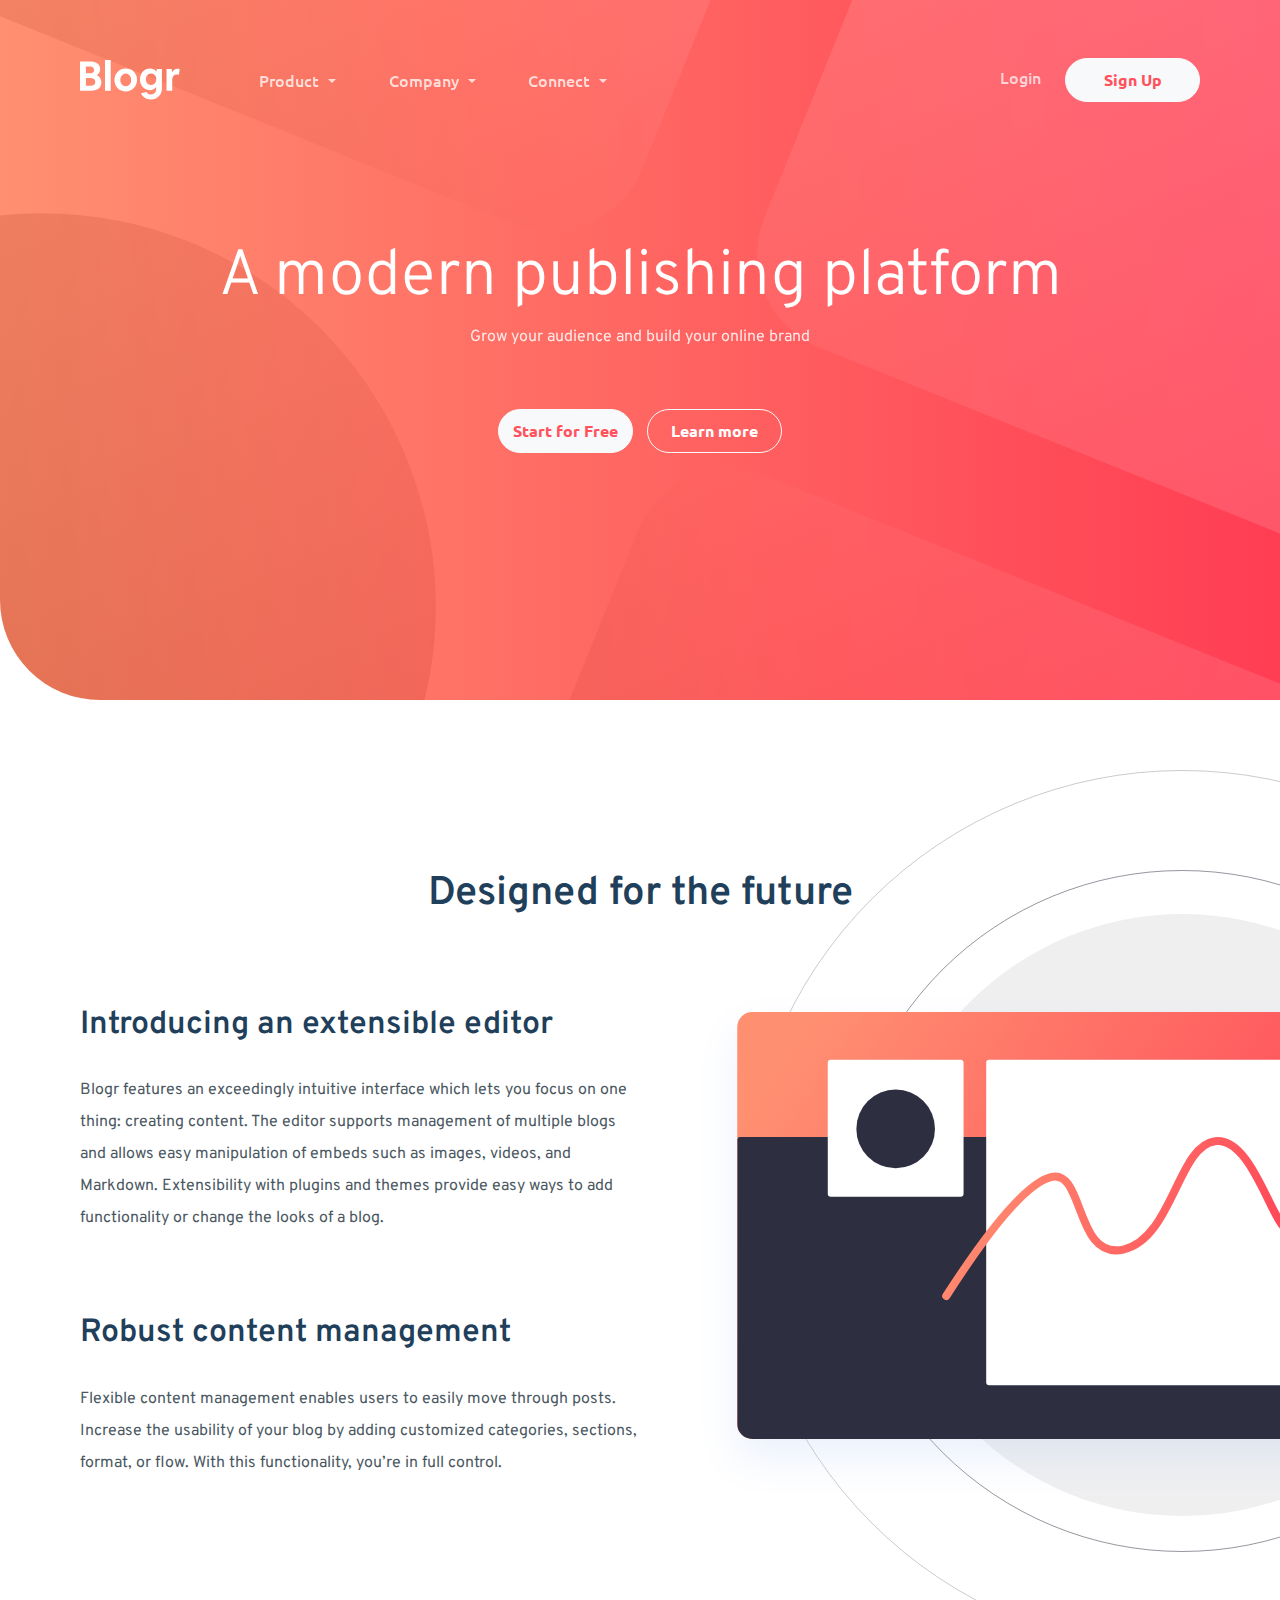
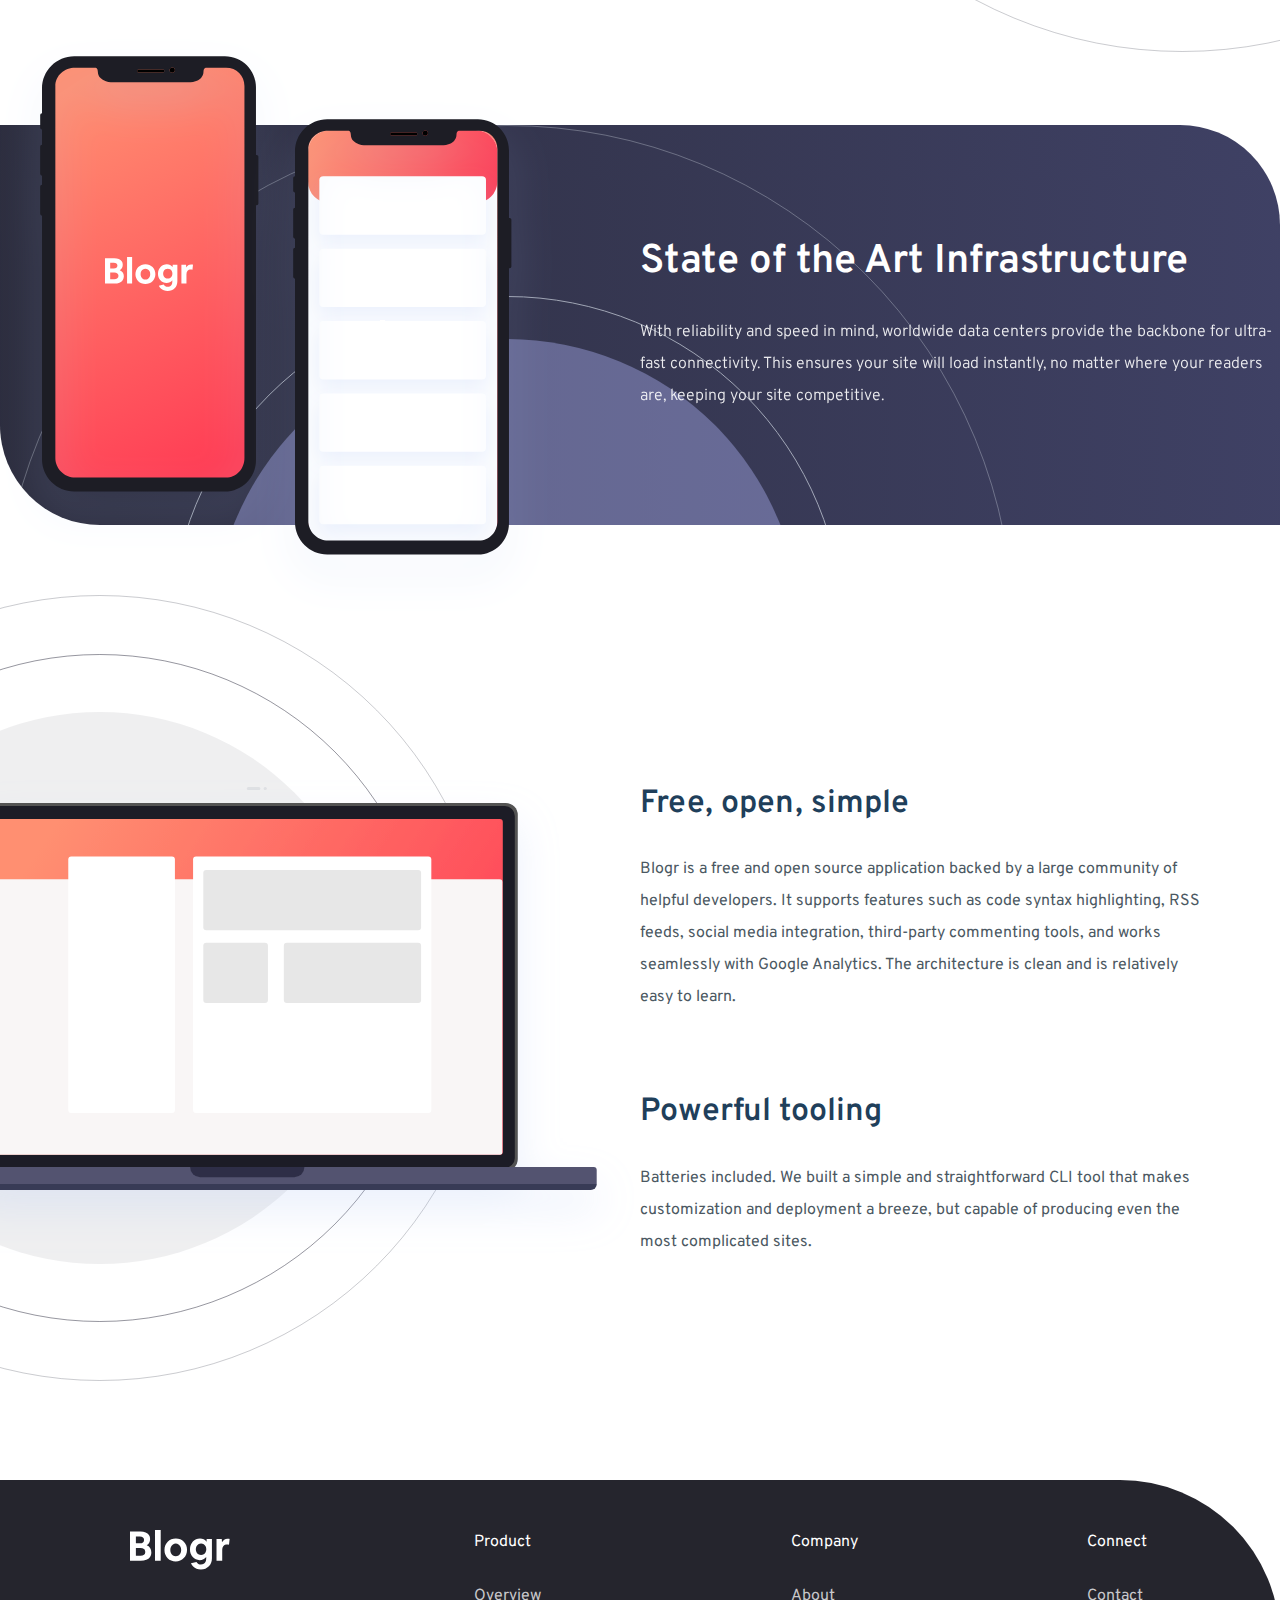
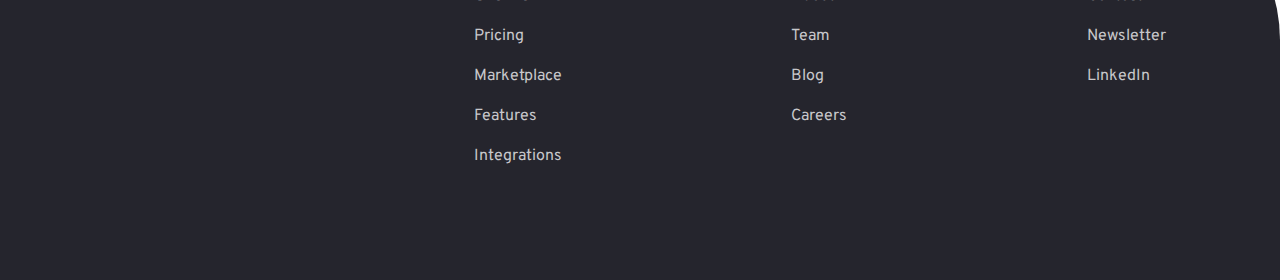
<file: index.html>
<!DOCTYPE html>
<html lang="en">
  <head>
    <meta charset="UTF-8" />
    <meta http-equiv="X-UA-Compatible" content="IE=edge" />
    <meta
      name="viewport"
      content="width=device-width, initial-scale=1, shrink-to-fit=no, minimum-scale=1.0"
    />
    <title>Welcome to Blogr!</title>
    <link rel="icon" type="image/x-icon" href="/assets/favicon-32x32.png" />
    <link
      rel="stylesheet"
      href="https://cdn.jsdelivr.net/npm/bootstrap@4.0.0/dist/css/bootstrap.min.css"
      integrity="sha384-Gn5384xqQ1aoWXA+058RXPxPg6fy4IWvTNh0E263XmFcJlSAwiGgFAW/dAiS6JXm"
      crossorigin="anonymous"
    />
    <link rel="stylesheet" href="./SCSS/style.css" type="text/css">
  </head>
  <body>
    <section class="landing" alt="landing">
      <nav>
        <a href="#">
          <img
            class="logo"
            src="./assets/logo.svg"
            srcset="./assets/logo.svg"
            width="100"
          />
        </a>
        <div class="nav__nologo" id="toggle">
          <div class="nav__left">
            <div class="dropdown__links">
              <div class="btn-group">
                <button
                  type="button"
                  class="btn dropdown-toggle nav__link"
                  data-toggle="dropdown"
                  aria-haspopup="true"
                  aria-expanded="false"
                >
                  Product
                </button>
                <div class="dropdown-menu">
                  <a class="dropdown-item" href="#">Overview</a>
                  <a class="dropdown-item" href="#">Pricing</a>
                  <a class="dropdown-item" href="#">Marketplace</a>
                  <a class="dropdown-item" href="#">Features</a>
                  <a class="dropdown-item" href="#">Integrations</a>
                </div>
              </div>
              <div class="btn-group">
                <button
                  type="button"
                  class="btn dropdown-toggle nav__link"
                  data-toggle="dropdown"
                  aria-haspopup="true"
                  aria-expanded="false"
                >
                  Company
                </button>
                <div class="dropdown-menu">
                  <a class="dropdown-item" href="#">About</a>
                  <a class="dropdown-item" href="#">Team</a>
                  <a class="dropdown-item" href="#">Blog</a>
                  <a class="dropdown-item" href="#">Careers</a>
                </div>
              </div>
              <div class="btn-group">
                <button
                  type="button"
                  class="btn dropdown-toggle nav__link"
                  data-toggle="dropdown"
                  aria-haspopup="true"
                  aria-expanded="false"
                >
                  Connect
                </button>
                <div class="dropdown-menu">
                  <a class="dropdown-item" href="#">Contact</a>
                  <a class="dropdown-item" href="#">Newsletter</a>
                  <a class="dropdown-item" href="#">LinkedIn</a>
                </div>
              </div>
            </div>
          </div>
          <div class="nav__right">
            <a href="#" class="login">Login</a>
            <a href="#" class="signup"
              ><button type="button" class="btn btn-light signup_btn">
                Sign Up
              </button></a
            >
          </div>
        </div>
        <div class="hamburger-menu" id="hamburger">
          <img
            class="show"
            id="hamburger_icon"
            src="./assets/icon-hamburger.svg"
            alt="hamburger-menu"
            srcset="./assets/icon-hamburger.svg"
          />
          <img
            class="hide"
            id="x_icon"
            src="./assets/x-icon.svg"
            alt="close-hamburger-menu"
            srcset="./assets/x-icon.svg"
          />
        </div>
      </nav>
      <div class="landing__container">
        <h1>A modern publishing platform</h1>
        <p>Grow your audience and build your online brand</p>
        <div class="landing__btns">
          <a href="#" class="start"
            ><button type="button" class="btn-light btn">
              Start for Free
            </button></a
          >
          <a href="#" class="learn"
            ><button type="button" class="learn__btn btn btn-light">
              Learn more
            </button></a
          >
        </div>
      </div>
    </section>
    <section class="about about1" alt="about1">
      <h1 class="heading">Designed for the future</h1>
      <img
        class="bg__editor desktop"
        src="./assets/illustration-editor-desktop.svg"
        alt="editor-image"
        srcset="./assets/illustration-editor-desktop.svg"
      />
      <img
        class="bg__editor mobile"
        src="./assets/illustration-editor-mobile.svg"
        alt="editor-image"
        srcset="./assets/illustration-editor-mobile.svg"
      />
      <div class="copy__container">
        <h2 class="h2__heading">Introducing an extensible editor</h2>
        <p class="body__copy">
          Blogr features an exceedingly intuitive interface which lets you focus
          on one thing: creating content. The editor supports management of
          multiple blogs and allows easy manipulation of embeds such as images,
          videos, and Markdown. Extensibility with plugins and themes provide
          easy ways to add functionality or change the looks of a blog.
        </p>
        <h2 class="h2__heading">Robust content management</h2>
        <p class="body__copy">
          Flexible content management enables users to easily move through
          posts. Increase the usability of your blog by adding customized
          categories, sections, format, or flow. With this functionality, you’re
          in full control.
        </p>
      </div>
    </section>
    <section class="about2" alt="about2">
      <div class="section2__container">
        <img
          class="bg__phones"
          src="./assets/illustration-phones.svg"
          alt="phones-picture"
          srcset="./assets/illustration-phones.svg"
        />
        <div class="copy__container">
          <h1 class="heading">State of the Art Infrastructure</h1>
          <p class="body__copy">
            With reliability and speed in mind, worldwide data centers provide
            the backbone for ultra-fast connectivity. This ensures your site
            will load instantly, no matter where your readers are, keeping your
            site competitive.
          </p>
        </div>
      </div>
    </section>
    <section class="about about3" alt="about3">
      <img
        class="bg__laptop desktop"
        src="./assets/illustration-laptop-desktop.svg"
        alt="laptop-image"
        srcset="./assets/illustration-laptop-desktop.svg"
      />
      <img
        class="bg__laptop mobile"
        src="./assets/illustration-laptop-mobile.svg"
        alt="laptop-image"
        srcset="./assets/illustration-laptop-mobile.svg"
      />
      <div class="copy__container">
        <h2 class="h2__heading">Free, open, simple</h2>
        <p class="body__copy">
          Blogr is a free and open source application backed by a large
          community of helpful developers. It supports features such as code
          syntax highlighting, RSS feeds, social media integration, third-party
          commenting tools, and works seamlessly with Google Analytics. The
          architecture is clean and is relatively easy to learn.
        </p>
        <h2 class="h2__heading">Powerful tooling</h2>
        <p class="body__copy">
          Batteries included. We built a simple and straightforward CLI tool
          that makes customization and deployment a breeze, but capable of
          producing even the most complicated sites.
        </p>
      </div>
    </section>
    <footer>
      <div class="four-vertical">
        <a href="#">
          <img
            class="logo"
            src="./assets/logo.svg"
            srcset="./assets/logo.svg"
            width="100"
          />
        </a>
        <div class="row">
          <p class="first-el">Product</p>
          <p>Overview</p>
          <p>Pricing</p>
          <p>Marketplace</p>
          <p>Features</p>
          <p>Integrations</p>
        </div>
        <div class="row">
          <p class="first-el">Company</p>
          <p>About</p>
          <p>Team</p>
          <p>Blog</p>
          <p>Careers</p>
        </div>
        <div class="row">
          <p class="first-el">Connect</p>
          <p>Contact</p>
          <p>Newsletter</p>
          <p>LinkedIn</p>
        </div>
      </div>
    </footer>
    <!-- SCRIPTS -->
    <script
      src="https://code.jquery.com/jquery-3.2.1.slim.min.js"
      integrity="sha384-KJ3o2DKtIkvYIK3UENzmM7KCkRr/rE9/Qpg6aAZGJwFDMVNA/GpGFF93hXpG5KkN"
      crossorigin="anonymous"
    ></script>
    <script
      src="https://cdn.jsdelivr.net/npm/popper.js@1.12.9/dist/umd/popper.min.js"
      integrity="sha384-ApNbgh9B+Y1QKtv3Rn7W3mgPxhU9K/ScQsAP7hUibX39j7fakFPskvXusvfa0b4Q"
      crossorigin="anonymous"
    ></script>
    <script
      src="https://cdn.jsdelivr.net/npm/bootstrap@4.0.0/dist/js/bootstrap.min.js"
      integrity="sha384-JZR6Spejh4U02d8jOt6vLEHfe/JQGiRRSQQxSfFWpi1MquVdAyjUar5+76PVCmYl"
      crossorigin="anonymous"
    ></script>
    <script src="main.js"></script>
  </body>
</html>
</file>
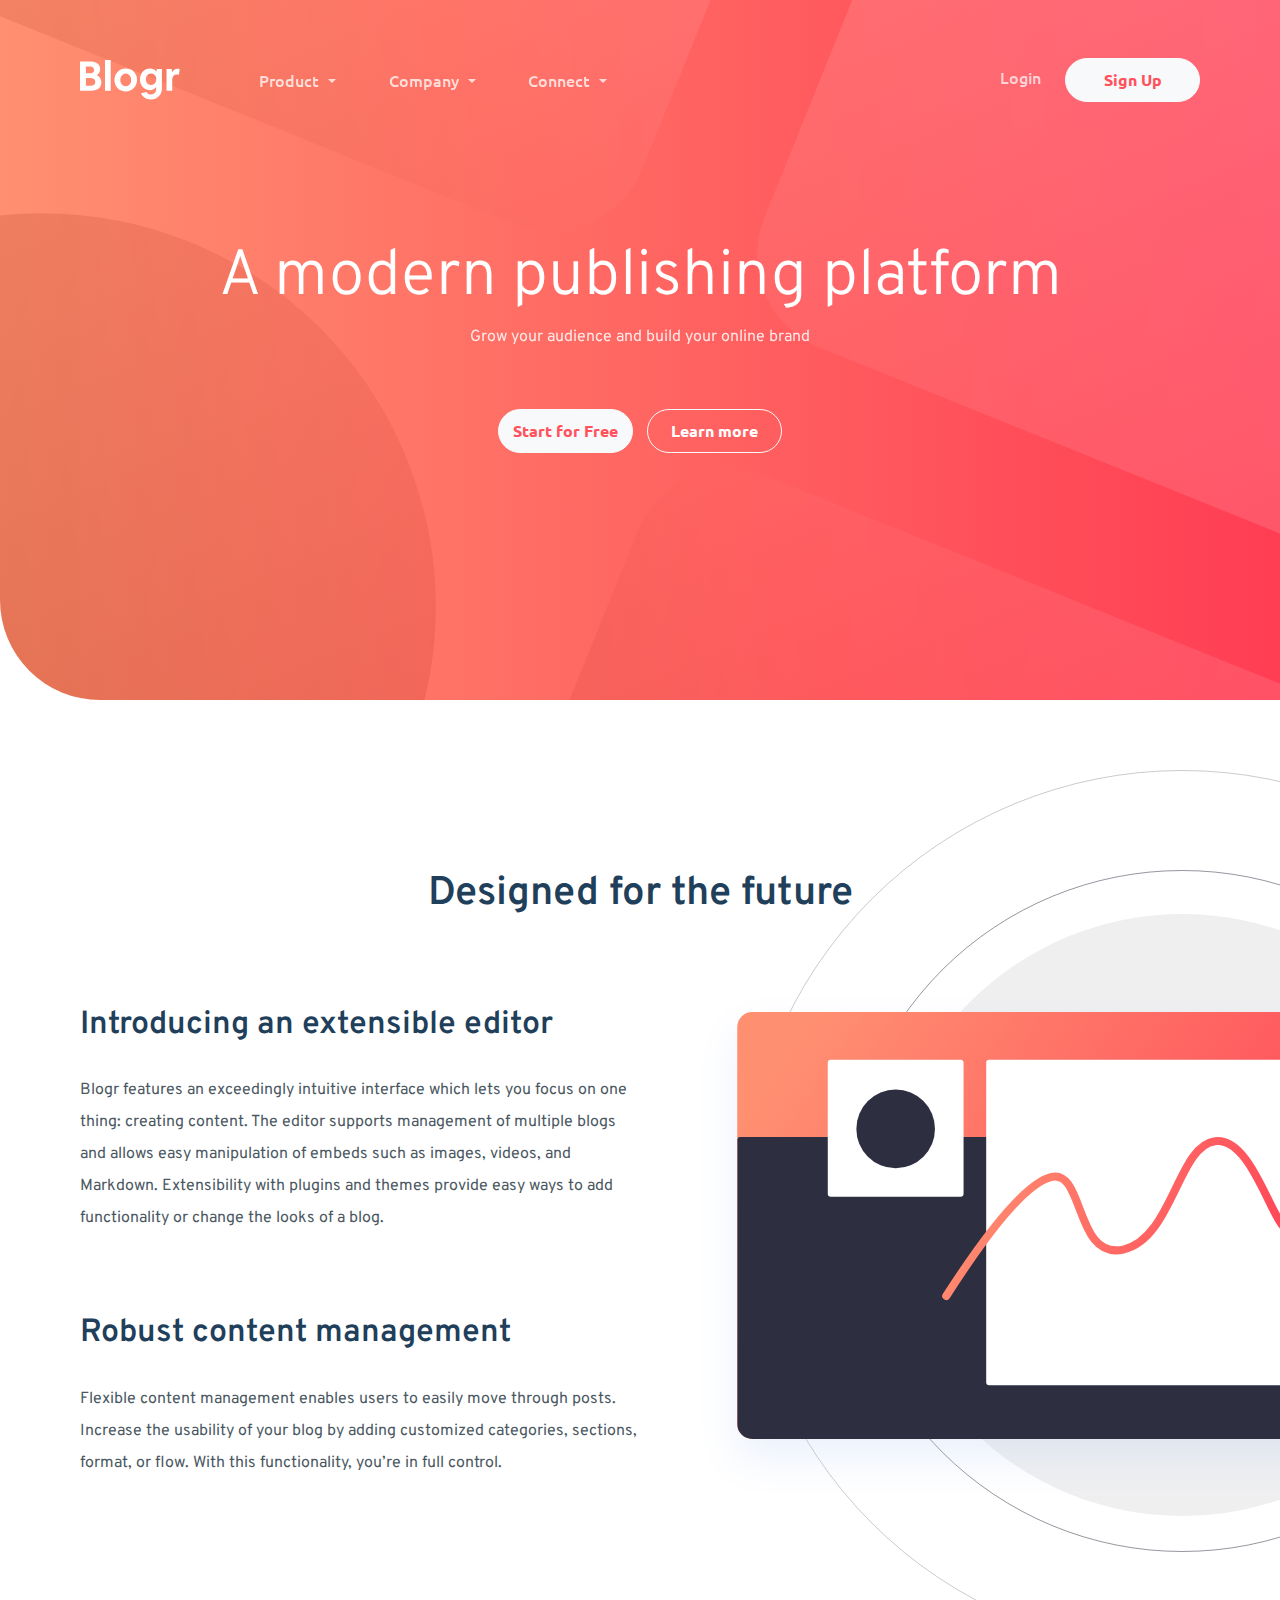
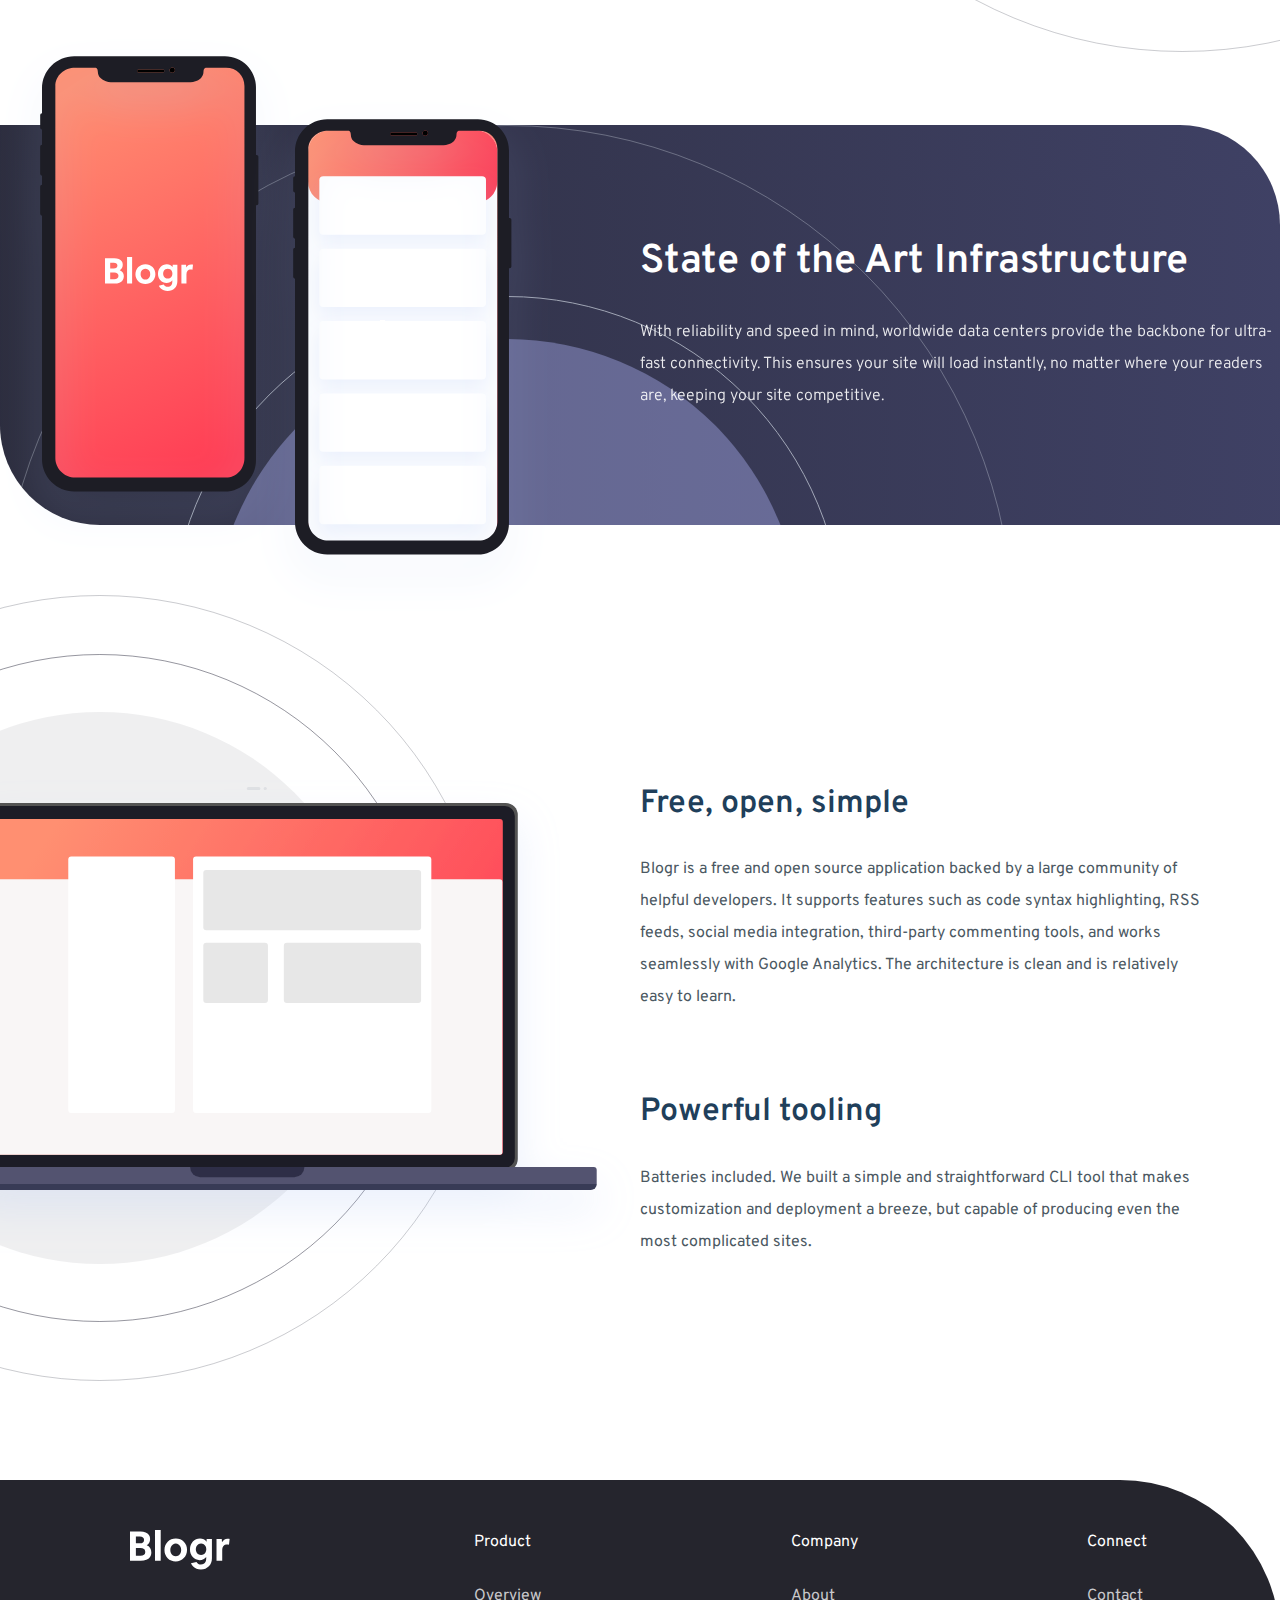
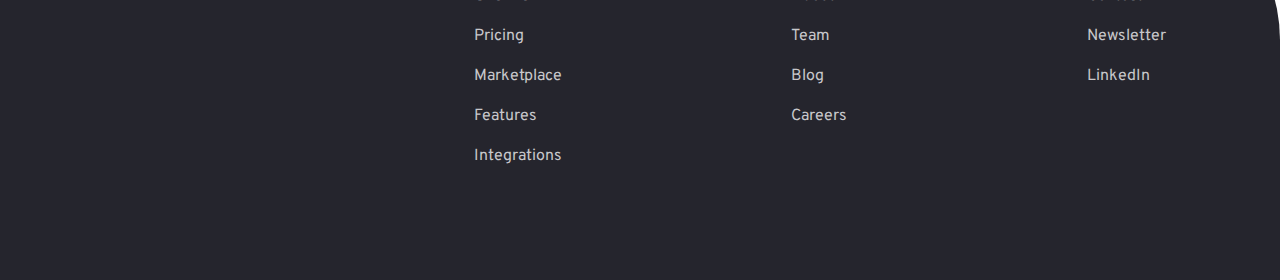
<file: blogr.html>
<!DOCTYPE html>
<html lang="en">
  <head>
    <meta charset="UTF-8" />
    <meta http-equiv="X-UA-Compatible" content="IE=edge" />
    <meta
      name="viewport"
      content="width=device-width, initial-scale=1, shrink-to-fit=no, minimum-scale=1.0"
    />
    <title>Welcome to Blogr!</title>
    <link rel="icon" type="image/x-icon" href="/assets/favicon-32x32.png" />
    <link
      rel="stylesheet"
      href="https://cdn.jsdelivr.net/npm/bootstrap@4.0.0/dist/css/bootstrap.min.css"
      integrity="sha384-Gn5384xqQ1aoWXA+058RXPxPg6fy4IWvTNh0E263XmFcJlSAwiGgFAW/dAiS6JXm"
      crossorigin="anonymous"
    />
    <link rel="stylesheet" href="./SCSS/style.css" type="text/css">
  </head>
  <body>
    <section class="landing" alt="landing">
      <nav>
        <a href="#">
          <img
            class="logo"
            src="./assets/logo.svg"
            srcset="./assets/logo.svg"
            width="100"
          />
        </a>
        <div class="nav__nologo" id="toggle">
          <div class="nav__left">
            <div class="dropdown__links">
              <div class="btn-group">
                <button
                  type="button"
                  class="btn dropdown-toggle nav__link"
                  data-toggle="dropdown"
                  aria-haspopup="true"
                  aria-expanded="false"
                >
                  Product
                </button>
                <div class="dropdown-menu">
                  <a class="dropdown-item" href="#">Overview</a>
                  <a class="dropdown-item" href="#">Pricing</a>
                  <a class="dropdown-item" href="#">Marketplace</a>
                  <a class="dropdown-item" href="#">Features</a>
                  <a class="dropdown-item" href="#">Integrations</a>
                </div>
              </div>
              <div class="btn-group">
                <button
                  type="button"
                  class="btn dropdown-toggle nav__link"
                  data-toggle="dropdown"
                  aria-haspopup="true"
                  aria-expanded="false"
                >
                  Company
                </button>
                <div class="dropdown-menu">
                  <a class="dropdown-item" href="#">About</a>
                  <a class="dropdown-item" href="#">Team</a>
                  <a class="dropdown-item" href="#">Blog</a>
                  <a class="dropdown-item" href="#">Careers</a>
                </div>
              </div>
              <div class="btn-group">
                <button
                  type="button"
                  class="btn dropdown-toggle nav__link"
                  data-toggle="dropdown"
                  aria-haspopup="true"
                  aria-expanded="false"
                >
                  Connect
                </button>
                <div class="dropdown-menu">
                  <a class="dropdown-item" href="#">Contact</a>
                  <a class="dropdown-item" href="#">Newsletter</a>
                  <a class="dropdown-item" href="#">LinkedIn</a>
                </div>
              </div>
            </div>
          </div>
          <div class="nav__right">
            <a href="#" class="login">Login</a>
            <a href="#" class="signup"
              ><button type="button" class="btn btn-light signup_btn">
                Sign Up
              </button></a
            >
          </div>
        </div>
        <div class="hamburger-menu" id="hamburger">
          <img
            class="show"
            id="hamburger_icon"
            src="./assets/icon-hamburger.svg"
            alt="hamburger-menu"
            srcset="./assets/icon-hamburger.svg"
          />
          <img
            class="hide"
            id="x_icon"
            src="./assets/x-icon.svg"
            alt="close-hamburger-menu"
            srcset="./assets/x-icon.svg"
          />
        </div>
      </nav>
      <div class="landing__container">
        <h1>A modern publishing platform</h1>
        <p>Grow your audience and build your online brand</p>
        <div class="landing__btns">
          <a href="#" class="start"
            ><button type="button" class="btn-light btn">
              Start for Free
            </button></a
          >
          <a href="#" class="learn"
            ><button type="button" class="learn__btn btn btn-light">
              Learn more
            </button></a
          >
        </div>
      </div>
    </section>
    <section class="about about1" alt="about1">
      <h1 class="heading">Designed for the future</h1>
      <img
        class="bg__editor desktop"
        src="./assets/illustration-editor-desktop.svg"
        alt="editor-image"
        srcset="./assets/illustration-editor-desktop.svg"
      />
      <img
        class="bg__editor mobile"
        src="./assets/illustration-editor-mobile.svg"
        alt="editor-image"
        srcset="./assets/illustration-editor-mobile.svg"
      />
      <div class="copy__container">
        <h2 class="h2__heading">Introducing an extensible editor</h2>
        <p class="body__copy">
          Blogr features an exceedingly intuitive interface which lets you focus
          on one thing: creating content. The editor supports management of
          multiple blogs and allows easy manipulation of embeds such as images,
          videos, and Markdown. Extensibility with plugins and themes provide
          easy ways to add functionality or change the looks of a blog.
        </p>
        <h2 class="h2__heading">Robust content management</h2>
        <p class="body__copy">
          Flexible content management enables users to easily move through
          posts. Increase the usability of your blog by adding customized
          categories, sections, format, or flow. With this functionality, you’re
          in full control.
        </p>
      </div>
    </section>
    <section class="about2" alt="about2">
      <div class="section2__container">
        <!-- <div class="hide-overflow"></div> -->
        <img
          class="bg__phones"
          src="./assets/illustration-phones.svg"
          alt="phones-picture"
          srcset="./assets/illustration-phones.svg"
        />
        <div class="copy__container">
          <h1 class="heading">State of the Art Infrastructure</h1>
          <p class="body__copy">
            With reliability and speed in mind, worldwide data centers provide
            the backbone for ultra-fast connectivity. This ensures your site
            will load instantly, no matter where your readers are, keeping your
            site competitive.
          </p>
        </div>
      </div>
    </section>
    <section class="about about3" alt="about3">
      <img
        class="bg__laptop desktop"
        src="./assets/illustration-laptop-desktop.svg"
        alt="laptop-image"
        srcset="./assets/illustration-laptop-desktop.svg"
      />
      <img
        class="bg__laptop mobile"
        src="./assets/illustration-laptop-mobile.svg"
        alt="laptop-image"
        srcset="./assets/illustration-laptop-mobile.svg"
      />
      <div class="copy__container">
        <h2 class="h2__heading">Free, open, simple</h2>
        <p class="body__copy">
          Blogr is a free and open source application backed by a large
          community of helpful developers. It supports features such as code
          syntax highlighting, RSS feeds, social media integration, third-party
          commenting tools, and works seamlessly with Google Analytics. The
          architecture is clean and is relatively easy to learn.
        </p>
        <h2 class="h2__heading">Powerful tooling</h2>
        <p class="body__copy">
          Batteries included. We built a simple and straightforward CLI tool
          that makes customization and deployment a breeze, but capable of
          producing even the most complicated sites.
        </p>
      </div>
    </section>
    <footer>
      <div class="four-vertical">
        <a href="#">
          <img
            class="logo"
            src="./assets/logo.svg"
            srcset="./assets/logo.svg"
            width="100"
          />
        </a>
        <div class="row">
          <p class="first-el">Product</p>
          <p>Overview</p>
          <p>Pricing</p>
          <p>Marketplace</p>
          <p>Features</p>
          <p>Integrations</p>
        </div>
        <div class="row">
          <p class="first-el">Company</p>
          <p>About</p>
          <p>Team</p>
          <p>Blog</p>
          <p>Careers</p>
        </div>
        <div class="row">
          <p class="first-el">Connect</p>
          <p>Contact</p>
          <p>Newsletter</p>
          <p>LinkedIn</p>
        </div>
      </div>
    </footer>
    <!-- SCRIPTS -->
    <script
      src="https://code.jquery.com/jquery-3.2.1.slim.min.js"
      integrity="sha384-KJ3o2DKtIkvYIK3UENzmM7KCkRr/rE9/Qpg6aAZGJwFDMVNA/GpGFF93hXpG5KkN"
      crossorigin="anonymous"
    ></script>
    <script
      src="https://cdn.jsdelivr.net/npm/popper.js@1.12.9/dist/umd/popper.min.js"
      integrity="sha384-ApNbgh9B+Y1QKtv3Rn7W3mgPxhU9K/ScQsAP7hUibX39j7fakFPskvXusvfa0b4Q"
      crossorigin="anonymous"
    ></script>
    <script
      src="https://cdn.jsdelivr.net/npm/bootstrap@4.0.0/dist/js/bootstrap.min.js"
      integrity="sha384-JZR6Spejh4U02d8jOt6vLEHfe/JQGiRRSQQxSfFWpi1MquVdAyjUar5+76PVCmYl"
      crossorigin="anonymous"
    ></script>
    <script src="main.js"></script>
  </body>
</html>
</file>
<file: SCSS/style.css>
@import url("https://fonts.googleapis.com/css2?family=Overpass:wght@300;600&display=swap");
@import url("https://fonts.googleapis.com/css2?family=Ubuntu:wght@400;500;700&display=swap");
::-webkit-scrollbar {
  width: 8px;
}

::-webkit-scrollbar-track {
  background: linear-gradient(to bottom, hsl(0deg, 0%, 75%), hsl(0deg, 0%, 90%));
}

::-webkit-scrollbar-thumb {
  background: hsl(356deg, 100%, 66%);
}

* {
  margin: 0;
  padding: 0;
  box-sizing: border-box;
}

body {
  font-family: "Overpass";
  overflow-x: hidden;
}

.hide {
  display: none !important;
}

.show {
  display: block;
}

.landing {
  background: linear-gradient(to right, hsl(13deg, 100%, 72%), hsl(353deg, 100%, 62%)), url("../assets/bg-pattern-intro-desktop.svg");
  background-blend-mode: color;
  height: 700px;
  width: 100vw;
  background-position: center;
  border-radius: 0 0 0 100px;
}

nav {
  height: 50px;
  display: flex;
  align-items: center;
  max-width: 1440px;
  margin: 0 auto;
  padding: 80px 80px;
  font-family: "Ubuntu";
  font-weight: 500;
}

.nav__nologo {
  display: flex;
  justify-content: space-between;
  width: 100%;
}

.nav__left {
  display: flex;
  align-items: center;
}
.nav__left .dropdown__links {
  color: hsl(0deg, 0%, 100%);
  margin-left: 50px;
  display: flex;
  width: 300px;
  justify-content: space-between;
}
.nav__left .dropdown__links .btn {
  background: none;
  color: hsl(0deg, 0%, 100%);
  opacity: 75%;
  -webkit-text-decoration: underline solid 1.5px rgba(255, 255, 255, 0);
          text-decoration: underline solid 1.5px rgba(255, 255, 255, 0);
  font-weight: 500;
  transition: all ease-in-out 0.25s;
  border: none;
}
.nav__left .dropdown__links .btn:hover {
  opacity: 100%;
  -webkit-text-decoration: underline solid 1.5px rgb(255, 255, 255);
          text-decoration: underline solid 1.5px rgb(255, 255, 255);
}
.nav__left .dropdown__links .btn:focus, .nav__left .dropdown__links .btn:active {
  outline: none !important;
  box-shadow: none;
}

.dropdown-menu {
  padding: 30px 0;
}
.dropdown-menu .dropdown-item {
  font-weight: 500;
}
.dropdown-menu .dropdown-item:hover {
  font-weight: 600;
}
.dropdown-menu .dropdown-item:active {
  background: none;
}

.nav__right .login {
  margin-right: 20px;
  color: hsl(0deg, 0%, 100%);
  opacity: 70%;
  text-decoration: none;
  transition: opacity 0.35s;
}
.nav__right .login:hover {
  opacity: 100%;
}

.hamburger-menu {
  display: none;
}

#x_icon {
  fill: hsl(0deg, 0%, 100%) !important;
  color: hsl(0deg, 0%, 100%) !important;
}

.btn {
  border-radius: 10rem;
  padding: 9px 0;
  width: 135px;
  color: hsl(356deg, 100%, 66%);
  font-family: "Ubuntu";
  font-weight: 600;
  transition: all ease-in-out 0.25s;
}
.btn:hover {
  color: hsl(0deg, 0%, 100%);
  background-color: rgba(255, 255, 255, 0.3);
  border-color: rgba(255, 255, 255, 0);
}

.landing__container {
  color: hsl(0deg, 0%, 100%);
  text-align: center;
  margin-top: 80px;
}
.landing__container h1 {
  font-weight: 300;
  font-size: 4rem;
}
.landing__container p {
  opacity: 85%;
}
.landing__container .landing__btns {
  margin-top: 60px;
}
.landing__container .landing__btns .btn {
  margin: 0 5px;
}
.landing__container .landing__btns .learn__btn {
  background-color: transparent;
  color: hsl(0deg, 0%, 100%);
  transition: all 0.35s;
  transition: all ease-in-out 0.25s;
}
.landing__container .landing__btns .learn__btn:hover {
  background-color: hsl(0deg, 0%, 100%);
  color: hsl(356deg, 100%, 66%);
}

.about {
  max-width: 1440px;
  min-height: 885px;
  padding: 0 80px;
  margin: 70px auto;
  position: relative;
}
.about .heading {
  text-align: center;
  font-weight: 600;
  color: hsl(208deg, 49%, 24%);
  padding-top: 100px;
}
.about img {
  position: absolute;
  top: 0;
  right: 0;
  transform: translateX(37%);
  z-index: -1;
}
.about .mobile {
  display: none;
}

.copy__container {
  max-width: 50%;
  display: inline-block;
}

.h2__heading {
  color: hsl(208deg, 49%, 24%);
  font-weight: 600;
  margin-top: 80px;
}

.body__copy {
  color: hsl(207deg, 13%, 34%);
  margin-top: 30px;
  line-height: 2rem;
}

.about2 {
  background: linear-gradient(to right, hsl(237deg, 17%, 21%), hsl(237deg, 23%, 32%)), url(../assets/bg-pattern-circles.svg);
  background-blend-mode: screen;
  height: 400px;
  background-repeat: no-repeat;
  border-radius: 0 100px 0 100px;
  display: flex;
  justify-content: center;
}
.about2 .heading {
  color: hsl(0deg, 0%, 100%);
  font-weight: 600;
}
.about2 p {
  color: hsl(0deg, 0%, 100%);
  opacity: 90%;
  font-weight: 300;
  margin-bottom: 0;
}
.about2 .section2__container {
  display: flex;
  align-items: center;
  justify-content: flex-start;
  height: 100%;
  max-width: 1440px;
}
.about2 .copy__container {
  margin-left: auto;
  justify-self: center;
}

img.bg__phones {
  max-width: 100% !important;
}

.about3 {
  display: flex;
  padding-top: 60px;
  margin-bottom: 0;
}
.about3 img {
  position: absolute;
  top: 0;
  left: 0;
  transform: translateX(-30%);
  z-index: -1;
}
.about3 .copy__container {
  max-width: 50%;
  margin-top: 50px;
  margin-left: auto;
  justify-self: center;
  height: -webkit-fit-content;
  height: -moz-fit-content;
  height: fit-content;
}

footer {
  min-height: 400px;
  background-color: hsl(240deg, 10%, 16%);
  border-radius: 0 10rem 0 0;
}
footer p {
  color: hsl(240deg, 2%, 79%);
  width: -webkit-fit-content;
  width: -moz-fit-content;
  width: fit-content;
  transition: all ease-in-out 0.2s;
  cursor: pointer;
}
footer p:hover {
  color: hsl(0deg, 0%, 100%);
}
footer .four-vertical {
  margin: 0 auto;
  display: flex;
  justify-content: space-around;
  padding-top: 50px;
}
footer .row {
  display: flex;
  flex-direction: column;
  justify-content: flex-start;
  align-items: flex-start;
  height: -webkit-fit-content;
  height: -moz-fit-content;
  height: fit-content;
}
footer .first-el {
  color: hsl(0deg, 0%, 100%);
  margin-bottom: 30px;
}

@media screen and (max-width: 1200px) {
  .about img {
    width: 700px;
    height: auto;
    top: 60px;
  }
}
@media screen and (max-width: 950px) {
  nav {
    display: flex;
    justify-content: space-between;
  }
  h1.heading {
    font-size: 2rem;
  }
  .nav__nologo {
    flex-direction: column;
    justify-content: center;
    align-items: center;
    background: hsl(0deg, 0%, 100%);
    border-radius: 0.5rem;
    width: 80%;
    height: 400px;
    position: absolute;
    top: 20%;
    left: 50%;
    transform: translateX(-50%);
    z-index: 2;
  }
  .nav__nologo .dropdown__links {
    margin: 0;
    align-items: center;
    color: black !important;
    flex-direction: column;
  }
  .nav__nologo .dropdown__links button {
    color: black !important;
  }
  .nav__nologo .nav__right {
    margin-top: 30px;
    display: flex;
    flex-direction: column;
    height: 100px;
    align-items: center;
  }
  .nav__nologo .nav__right a {
    margin: 0 !important;
    padding: 5px;
  }
  .nav__nologo .nav__right a,
.nav__nologo .nav__right button {
    color: black !important;
  }
  .nav__nologo .nav__right .signup_btn {
    color: hsl(0deg, 0%, 100%) !important;
    background: linear-gradient(to right, hsl(13deg, 100%, 72%), hsl(353deg, 100%, 62%));
    transition: all ease-in-out 0.25s;
  }
  .nav__nologo .nav__right .signup_btn:hover {
    background: rgba(0, 0, 0, 0.05);
    color: #000000 !important;
  }
  .hamburger-menu {
    display: block;
    cursor: pointer;
    opacity: 85%;
    transition: all ease-in-out 0.25s;
  }
  .hamburger-menu:hover {
    opacity: 100%;
  }
  .desktop {
    display: none;
  }
  .mobile {
    display: block !important;
  }
  .about {
    position: static;
    display: flex;
    flex-direction: column;
    margin-bottom: 50px;
    text-align: center;
  }
  .about img {
    position: static;
    width: 100%;
    height: auto;
    margin: 0 auto;
    transform: translateX(0);
    margin-top: 20px;
  }
  .about .copy__container {
    max-width: 90vw;
  }
  .about2 {
    min-height: 700px;
    margin-top: 150px;
    padding-bottom: 50px;
  }
  .about2 .section2__container {
    min-height: -webkit-fit-content;
    min-height: -moz-fit-content;
    min-height: fit-content;
    flex-direction: column;
    justify-content: flex-end;
    align-items: center;
  }
  .about2 .section2__container .copy__container {
    max-width: 100%;
    text-align: center;
    padding: 0 50px;
  }
  .h2__heading {
    margin-top: 50px;
  }
  .about3 {
    margin-top: 0;
  }
  .about3 .copy__container {
    margin-top: 0;
  }
  footer .logo {
    padding: 50px 0;
  }
  footer .four-vertical {
    flex-direction: column;
    align-items: center;
  }
  footer .four-vertical .row {
    align-items: center;
    margin-top: 20px;
  }
  footer .four-vertical .first-el {
    margin-bottom: 30px;
    -webkit-text-decoration: underline solid 1px hsl(0deg, 0%, 100%);
            text-decoration: underline solid 1px hsl(0deg, 0%, 100%);
  }
}
@media screen and (max-width: 670px) {
  nav {
    padding: 80px 30px;
  }
  .landing__container h1 {
    font-size: 2.5rem;
  }
  .about {
    padding: 10px;
  }
  .about .heading {
    padding: 0 0 20px 0;
    font-size: 2rem;
  }
  .about2 {
    margin-top: 220px;
  }
  .copy__container {
    margin: 0 !important;
  }
}
body {
  overflow-x: hidden !important;
}

@media screen and (max-width: 420px) {
  .about2 {
    margin-top: 150px;
  }
  .about2 .copy__container {
    padding-bottom: 30px !important;
  }
  .h2__heading {
    margin-top: 20px;
  }
}/*# sourceMappingURL=style.css.map */
</file>
